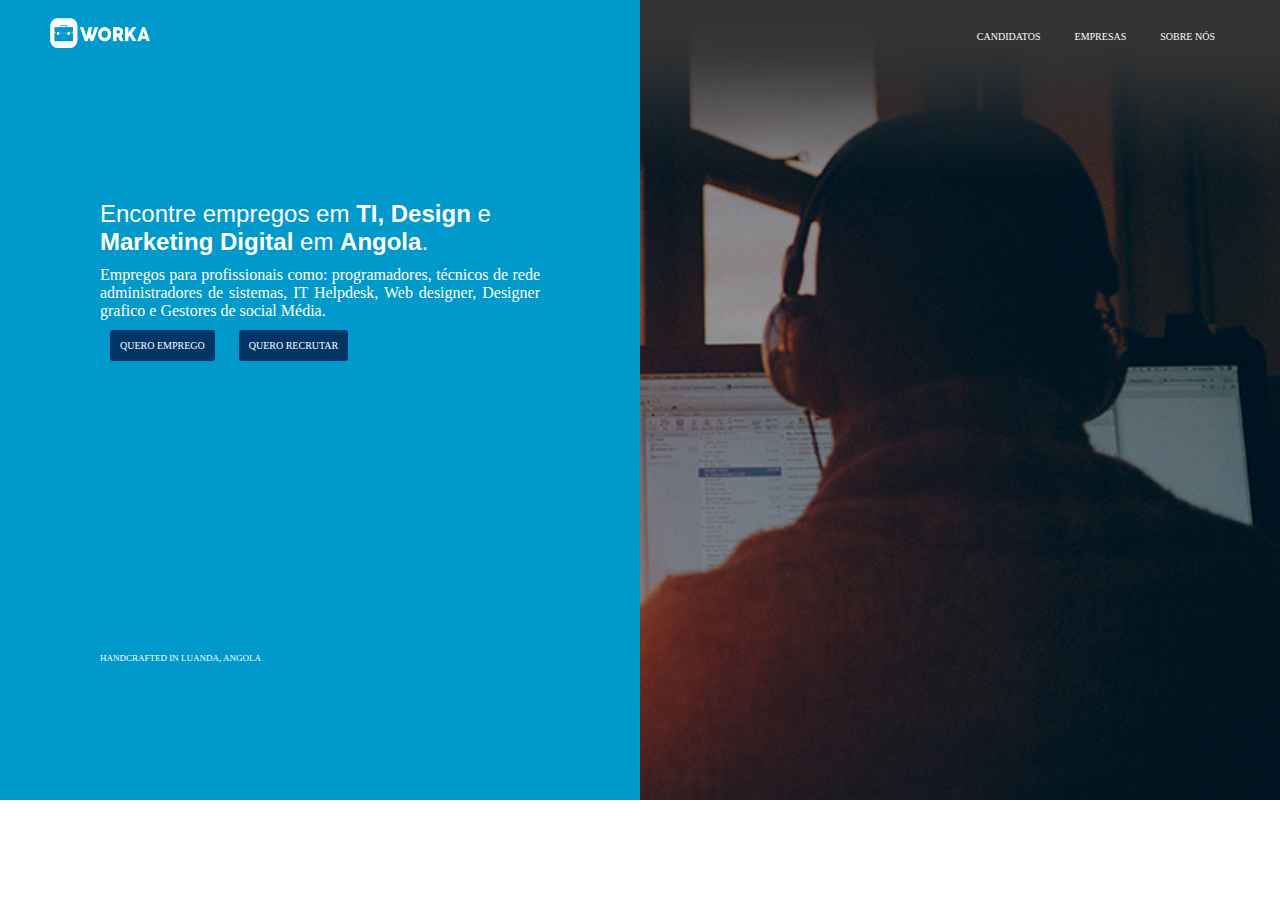
<file: index.html>
<!DOCTYPE html>
<html lang="pt-pt">
<head>
	<title>Worka</title>
	<meta charset="UTF-8">
	<meta name="description" content="">
	<meta name="author" content="Etiane Marcelino">
	<meta name="keywords" content="">

	<link rel="stylesheet" type="text/css" href="index.css">
</head>
<body>
<div id="corpo_id">
	
	<header>
		<a href="#"><img src="ww-logo-white.png"></a>
		<nav>
			<a href="#" class="link_id">CANDIDATOS</a>
			<a href="#" class="link_id">EMPRESAS</a>
			<a href="#" class="link_id">SOBRE NÓS</a>
		</nav>
	</header>

	<main id="corpo">
		<section class="seccao seccao1">
			<div id="corpo_seccao">
				<h2>Encontre empregos em <strong>TI, Design</strong> e <strong>Marketing Digital</strong> em <strong>Angola</strong>.</h2>
				<p>Empregos para profissionais como: programadores, técnicos de rede administradores de sistemas, IT Helpdesk, Web designer, Designer grafico e Gestores de social Média.</p>
				<a href="#">QUERO EMPREGO</a>
				<a href="#">QUERO RECRUTAR</a>
				<h5>HANDCRAFTED IN LUANDA, ANGOLA</h5>
			</div>
		</section>
		<section class="seccao seccao2"></section>
	</main>

</div>
</body>
</html>
</file>
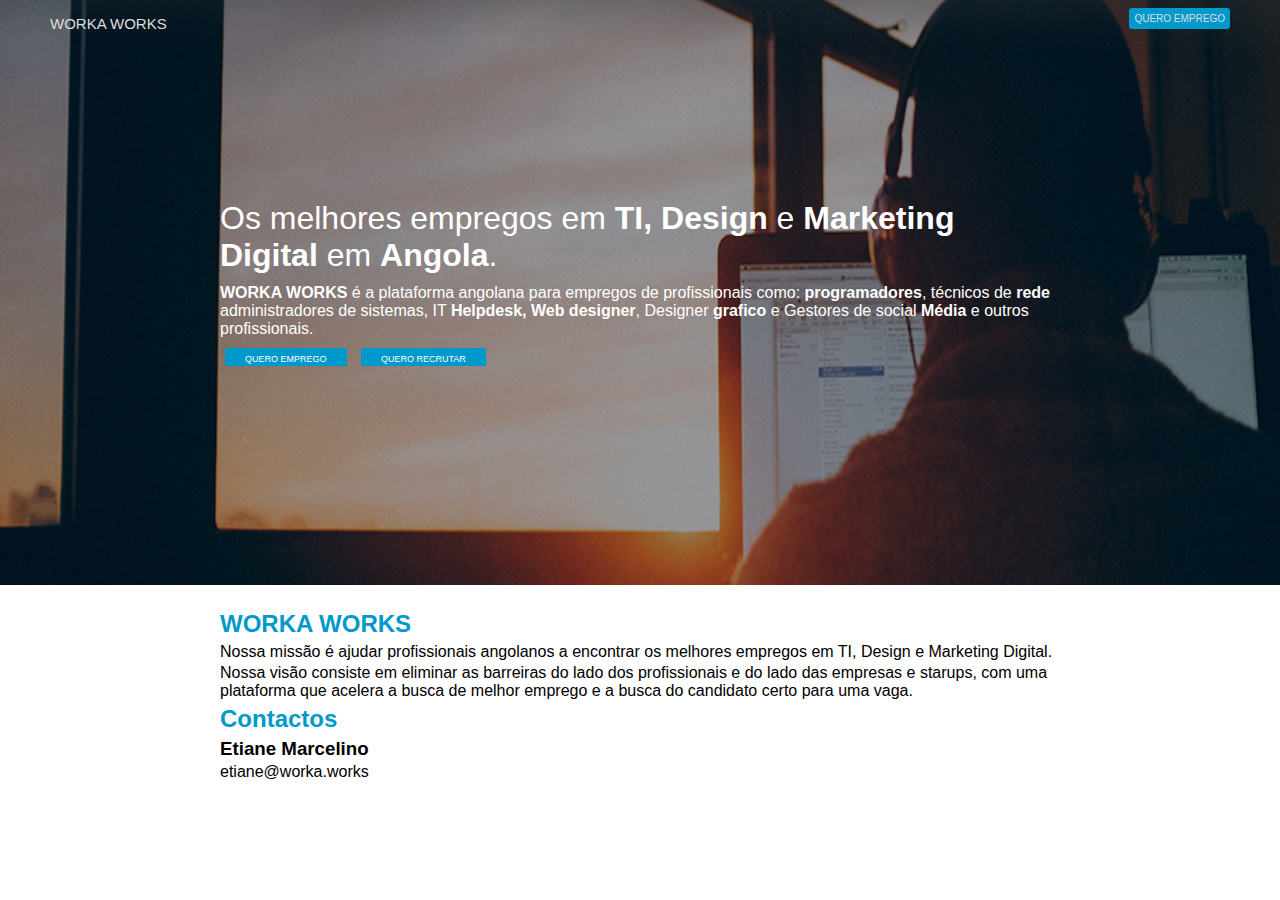
<file: index2.html>
<!DOCTYPE html>
<html lang="pt-pt">
<head>
	<title>WORKA</title>
	<meta charset="UTF-8">
	<meta name="description" content="">
	<meta name="author" content="Etiane Marcelino">
	<meta name="keywords" content="">

	<link rel="stylesheet" type="text/css" href="index2.css">

</head>
<body>
	<div>
		
		<header>
			<div>
				<h1><a href="#">WORKA WORKS</a></h1>
				<a href="#" class="link_id">QUERO EMPREGO</a>
			</div>
		</header>

		<main>
			<div class="corpo">
				<h1>Os melhores empregos em <strong>TI, Design</strong> e <strong>Marketing Digital</strong> em <strong>Angola</strong>.</h1>
				<p><strong>WORKA WORKS</strong> é a plataforma angolana para empregos de profissionais como: <strong>programadores</strong>, técnicos de <strong>rede</strong> administradores de sistemas, IT <strong>Helpdesk, Web designer</strong>, Designer <strong>grafico</strong> e Gestores de social <strong>Média</strong> e outros profissionais.</p>
				<div>
					<a href="#">QUERO EMPREGO</a>
					<a href="#">QUERO RECRUTAR</a>
				</div>
			</div>
		</main>

		<footer>
			<div class="rodape">
				<h2>WORKA WORKS</h2>
				<P>Nossa missão é ajudar profissionais angolanos a encontrar os melhores empregos em TI, Design e Marketing Digital.</P>
				<p>Nossa visão consiste em eliminar as barreiras do lado dos profissionais e do lado das empresas e starups, com uma plataforma que acelera a busca de melhor emprego e a busca do candidato certo para uma vaga.</p>

				<h2>Contactos</h2>
				<h3>Etiane Marcelino</h3>
				<p>etiane@worka.works</p>
			</div>
		</footer>
	</div>
</body>
</html>
</file>
<file: index.css>
*{
	margin: 0px;
	padding: 0px;
	box-sizing: border-box;
	overflow: hidden;
}

header{
	background-color: inherit;
	width: 100%;
	height: 50px;
	margin-top: 10px;
	display: flex; 
	justify-content: space-between; 
	align-items: center; 
	position: absolute;
	z-index: 3;	
	margin-left: 50px;
}

header img{
	width: 100px;
	height: 30px;
}
header nav a{
	padding: 15px;
	text-decoration: none;
	font-size: 10px;
	color: white;
}

nav{ margin-right: 100px; }

#corpo{
	width: 100%;
	height: 100%;
}
section{
	height: 800px;
	background-color: #0099cb;
	display: inline-block;
	position: relative;
}
.seccao1{
	width: 50%;
	float: left;
}
.seccao2{
	width: 50%;
	background-image: url("LANDING-BACK.jpg");
	background-size: cover;
	background-position: right;
	background-repeat: no-repeat;
}

#corpo_seccao{
	margin: 200px 100px;
	color: white;
}

#corpo_seccao h2{
	margin-bottom: 10px;
	font-weight: normal;
	font-family: arial;
}
#corpo_seccao p{
	margin-bottom: 15px;
	text-align: justify;
}
#corpo_seccao a{
	margin: 10px;
	font-size: 10px;
	text-decoration: none;
	color: #fff;
	padding: 10px;
	background-color: #003466;
	border-radius: 3px;
}
#corpo_seccao h5{
	margin-top: 300px;
	font-size: 9px;
	font-weight: normal;
}
</file>
<file: index2.css>
*{
	padding: 0px;
	margin: 0px;
	box-sizing: border-box;
	overflow: hidden;
	font-family: arial;
}

header div{
	width: 100%;
	display: flex;
	align-items: center;
	justify-content: space-between;
	position: absolute;
	background-color: ;
}
header a{
	text-decoration: none;
	color: #ddd;
	font-weight: normal;
	font-size: 15px;
	margin-left: 50px;
}
header .link_id{
	padding: 5px;
	background-color: #0099cb;
	font-size: 10px;
	float: right;
	margin-right: 50px;
	border-radius: 3px;
}



main{
	height: 65vh;
	width: 100vw;
	background-image: url("LANDING-BACK.jpg");
	background-size: 100% 150%;
	background-position: center;
	background-repeat: no-repeat;
}

.corpo{
	margin: 200px 220px;
	color: #fff;
}
.corpo h1{ font-weight: normal; margin-bottom: 10px; }
.corpo p{ margin-bottom: 10px; }
.corpo a{
	margin: 5px;
	padding: 20px;
	border-radius: 10px;
	background-color: #0099cb;
	text-decoration: none;
	color: #fff;
	font-size: 9px;
}

footer div{
	margin: 20px 220px;
}
footer div h2{
	color: #0099cb;
	margin-bottom: 5px;
	margin-top: 5px;
}
footer div p{ margin: 3px 0px; }
</file>
